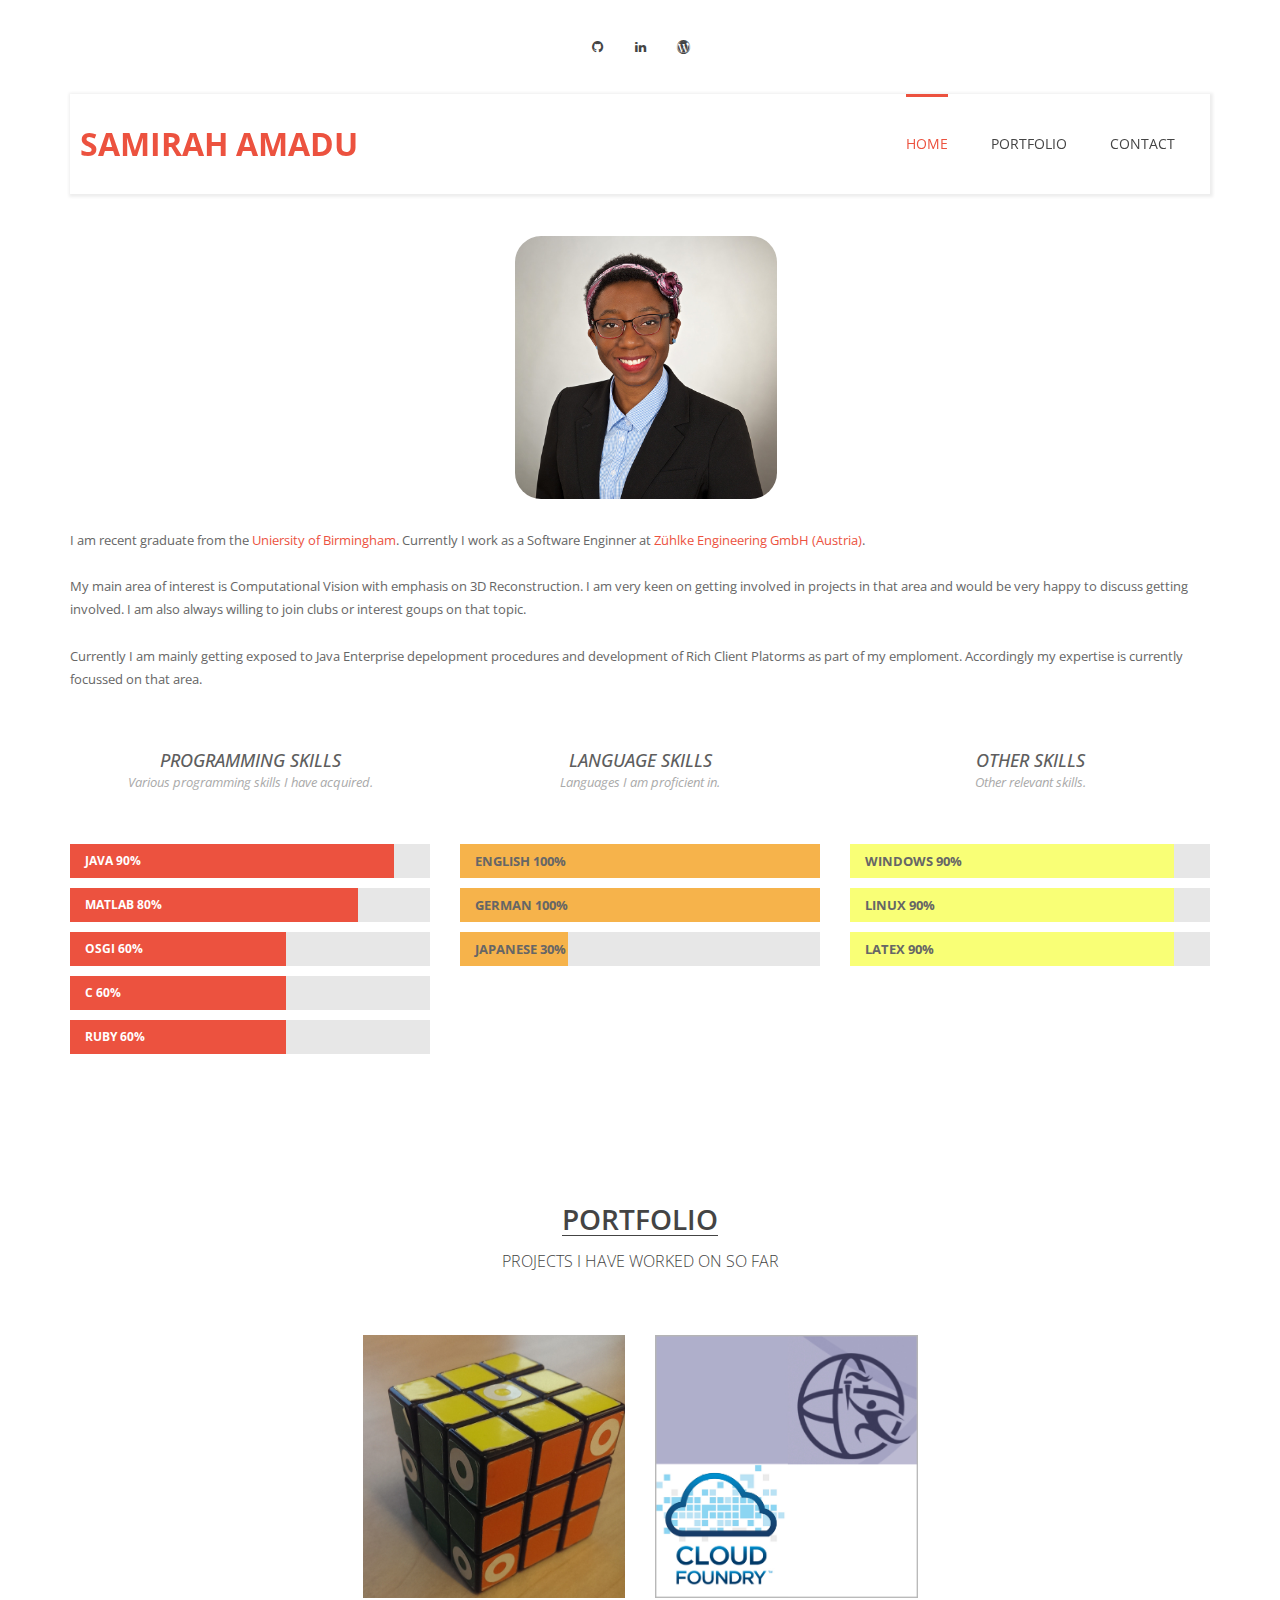
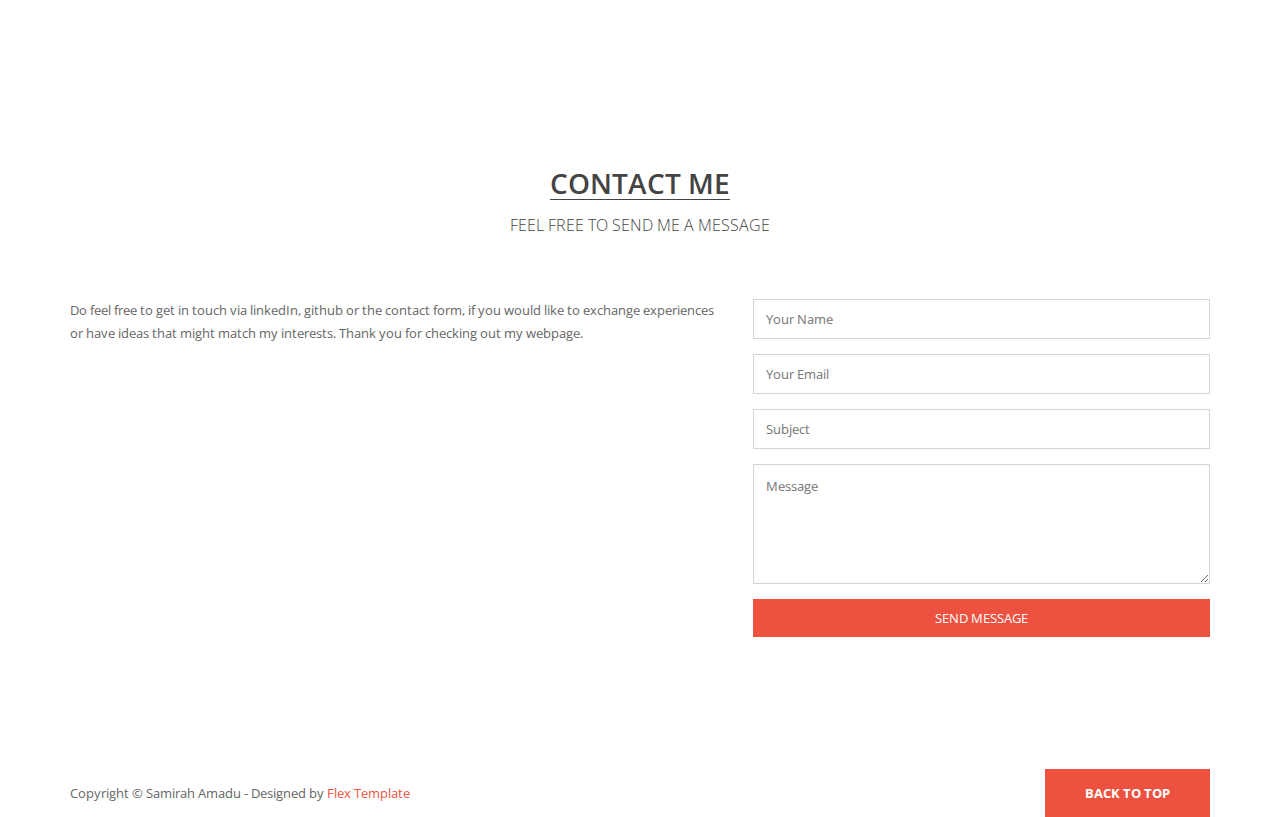
<file: index.html>
<!DOCTYPE html>
<!--[if lt IE 7]>      <html class="no-js lt-ie9 lt-ie8 lt-ie7"> <![endif]-->
<!--[if IE 7]>         <html class="no-js lt-ie9 lt-ie8"> <![endif]-->
<!--[if IE 8]>         <html class="no-js lt-ie9"> <![endif]-->
<!--[if gt IE 8]><!--> <html class="no-js"> <!--<![endif]-->
    <head>
        <meta charset="utf-8">
        <title>Samirah Amadu - Software Engineer</title>
    	<meta name="description" content="">
        <meta name="viewport" content="width=device-width">
<!-- 
Flex Template 
http://www.templatemo.com/tm-406-flex
-->
        <link href='http://fonts.googleapis.com/css?family=Open+Sans:400,300,600,700,800' rel='stylesheet' type='text/css'>
        
        <link rel="stylesheet" href="css/bootstrap.min.css">
        <link rel="stylesheet" href="css/font-awesome.css">
        <link rel="stylesheet" href="css/animate.css">
        <link rel="stylesheet" href="css/templatemo_misc.css">
        <link rel="stylesheet" href="css/templatemo_style.css">

        <script src="js/vendor/modernizr-2.6.1-respond-1.1.0.min.js"></script>
	<script>
		  (function(i,s,o,g,r,a,m){i['GoogleAnalyticsObject']=r;i[r]=i[r]||function(){
		  (i[r].q=i[r].q||[]).push(arguments)},i[r].l=1*new Date();a=s.createElement(o),
		  m=s.getElementsByTagName(o)[0];a.async=1;a.src=g;m.parentNode.insertBefore(a,m)
		  })(window,document,'script','//www.google-analytics.com/analytics.js','ga');
		  ga('create', 'UA-57248346-1', 'auto');
		  ga('send', 'pageview');
		  ga(‘set’, ‘&uid’, {{USER_ID}}); // Set the user ID using signed-in user_id.
	</script>
    </head>
    <body>
        <!--[if lt IE 7]>
            <p class="chromeframe">You are using an outdated browser. <a href="http://browsehappy.com/">Upgrade your browser today</a> or <a href="http://www.google.com/chromeframe/?redirect=true">install Google Chrome Frame</a> to better experience this site.</p>
        <![endif]-->


        <div class="site-main" id="sTop">
            <div class="site-header">
                <div class="container">
                    <div class="row">
                        <div class="col-md-12 text-center">
                            <ul class="social-icons">
                                <li><a href="https://github.com/chibi03" class="fa fa-github"></a></li>
                                <li><a href="https://uk.linkedin.com/in/samirahamadu" class="fa fa-linkedin"></a></li>
								<li><a href="https://techandmyself.wordpress.com/" class="fa fa-wordpress"></a></li>
                            </ul>
                        </div> <!-- /.col-md-12 -->
                    </div> <!-- /.row -->
                </div> <!-- /.container -->
                <div class="main-header">
                    <div class="container">
                        <div id="menu-wrapper">
                            <div class="row">
                                <div class="logo-wrapper col-md-4 col-sm-4">
                                    <h1>
                                        <a href="#top">Samirah Amadu</a>
                                    </h1>
                                </div> <!-- /.logo-wrapper -->
                                <div class="col-md-8 col-sm-8 main-menu text-right">
                                    <div class="toggle-menu visible-sm visible-xs"><i class="fa fa-bars"></i></div>
                                    <ul class="menu-first">
                                        <li class="active"><a href="#top">Home</a></li>
                                        <li><a href="#portfolio">Portfolio</a></li>
                                        <li><a href="#contact">Contact</a></li>                                 
                                    </ul>                                    
                                </div> <!-- /.main-menu -->
                            </div> <!-- /.row -->
                        </div> <!-- /#menu-wrapper -->                        
                    </div> <!-- /.container -->
                </div> <!-- /.main-header -->
            </div> <!-- /.site-header -->
        </div> <!-- /.site-main -->


		<div class="content-section" id="our-team">
            <div class="container">
                <div class="row">
                    <div class="team-member col-md-3 col-sm-6">
                        <div class="member-thumb">
                            <img src="images/member1.jpg" alt="">
                            <div class="team-overlay">
                                <h3>Samirah Amadu</h3>
                                <span>Software Engineer</span>
                                <ul class="social">
                                    <li><a href="https://github.com/chibi03" class="fa fa-github"></a></li>
                                <li><a href="https://uk.linkedin.com/in/samirahamadu" class="fa fa-linkedin"></a></li>
								<li><a href="https://techandmyself.wordpress.com/" class="fa fa-wordpress"></a></li>
                                </ul>
                            </div> <!-- /.team-overlay -->
                        </div> <!-- /.member-thumb -->
                    </div> <!-- /.team-member -->
                </div> <!-- /.row -->
				<div class="row">
                    <div class="col-md-12 col-sm-6">
						<p>I am recent graduate from the <a href="http://www.birmingham.ac.uk/index.aspx">Uniersity of Birmingham</a>. Currently I work as a Software Enginner at <a href="http://www.zuehlke.com/at/de/">Zühlke Engineering GmbH (Austria)</a>. <br><br>
						My main area of interest is Computational Vision with emphasis on 3D Reconstruction. I am very keen on getting involved in projects in that area and would be very happy to discuss getting involved. I am also always willing to join clubs or interest goups on that topic.<br><br>
Currently I am mainly getting exposed to Java Enterprise depelopment procedures and development of Rich Client Platorms as part of my emploment. Accordingly my expertise is currently focussed on that area.
						</p>
                    </div> <!-- /.col-md-12 -->
                </div> <!-- /.row -->


                <div class="row">
                    <div class="col-md-4 text-center">
                        <div class="skills-heading">
                            <h3 class="skills-title">Programming Skills</h3>
                            <p class="small-text">Various programming skills I have acquired.</p>
                        </div>
                    </div> <!-- /.col-md-12 -->
					<div class="col-md-4 text-center">
                        <div class="skills-heading">
                            <h3 class="skills-title">Language Skills</h3>
							<p class="small-text">Languages I am proficient in.</p>
                        </div>
                    </div> <!-- /.col-md-12 -->
					<div class="col-md-4 text-center">
                        <div class="skills-heading">
                            <h3 class="skills-title">Other Skills</h3>
							<p class="small-text">Other relevant skills.</p>
                        </div>
                    </div> <!-- /.col-md-12 -->
                </div> <!-- /.row -->
                <div class="row">
                    <div class="col-md-4 col-sm-6">
                        <ul class="progess-bars">
                            <li>
                                <div class="progress">
                                    <div class="progress-bar" role="progressbar" aria-valuenow="90" aria-valuemin="0" aria-valuemax="100" style="width: 90%;">Java 90%</div>
                                </div>
                            </li>
                            <li>
                                <div class="progress">
                                    <div class="progress-bar" role="progressbar" aria-valuenow="80" aria-valuemin="0" aria-valuemax="100" style="width: 80%;">Matlab 80%</div>
                                </div>
                            </li>
                            <li>
                                <div class="progress">
                                    <div class="progress-bar" role="progressbar" aria-valuenow="60" aria-valuemin="0" aria-valuemax="100" style="width: 60%;">OSGi 60%</div>
                                </div>
                            </li>
                            <li>
                                <div class="progress">
                                    <div class="progress-bar" role="progressbar" aria-valuenow="60" aria-valuemin="0" aria-valuemax="100" style="width: 60%;">C 60%</div>
                                </div>
                            </li>
							<li>
                                <div class="progress">
                                    <div class="progress-bar" role="progressbar" aria-valuenow="60" aria-valuemin="0" aria-valuemax="100" style="width: 60%;">Ruby 60%</div>
                                </div>
                            </li>
                        </ul>
                    </div> <!-- /.col-md-4 -->
					<div class="col-md-4 col-sm-6">
                        <ul class="progess-bars">
                            <li>
                                <div class="progress">
                                    <div class="progress-bar-orange" role="progressbar" aria-valuenow="100" aria-valuemin="0" aria-valuemax="100" style="width: 100%;">English 100%</div>
                                </div>
                            </li>
                            <li>
                                <div class="progress">
                                    <div class="progress-bar-orange" role="progressbar" aria-valuenow="100" aria-valuemin="0" aria-valuemax="100" style="width: 100%;">German 100%</div>
                                </div>
                            </li>
							<li>
                                <div class="progress">
                                    <div class="progress-bar-orange" role="progressbar" aria-valuenow="30" aria-valuemin="0" aria-valuemax="100" style="width: 30%;">Japanese 30%</div>
                                </div>
                            </li>
                        </ul>
                    </div> <!-- /.col-md-4 -->
					<div class="col-md-4 col-sm-6">
                        <ul class="progess-bars">
                            <li>
                                <div class="progress">
                                    <div class="progress-bar-yellow" role="progressbar" aria-valuenow="90" aria-valuemin="0" aria-valuemax="100" style="width: 90%;">Windows 90%</div>
                                </div>
                            </li>
                            <li>
                                <div class="progress">
                                    <div class="progress-bar-yellow" role="progressbar" aria-valuenow="90" aria-valuemin="0" aria-valuemax="100" style="width: 90%;">Linux 90%</div>
                                </div>
                            </li>
							<li>
                                <div class="progress">
                                    <div class="progress-bar-yellow" role="progressbar" aria-valuenow="90" aria-valuemin="0" aria-valuemax="100" style="width: 90%;">Latex 90%</div>
                                </div>
                            </li>
                        </ul>
                    </div> <!-- /.col-md-4 -->
				</div>
            </div> <!-- /.container -->
        </div> <!-- /#our-team -->




        <div class="content-section" id="portfolio">
            <div class="container">
                <div class="row">
                    <div class="heading-section col-md-12 text-center">
                        <h2>Portfolio</h2>
                        <p>Projects I have worked on so far</p>
                    </div> <!-- /.heading-section -->
                </div> <!-- /.row -->
                <div class="row">
					<div class="portfolio-item col-md-3 col-sm-6">
                    </div> <!-- /.portfolio-item -->
                    <div class="portfolio-item col-md-3 col-sm-6">
                        <div class="portfolio-thumb">
                            <img src="images/gallery/p1.jpg" alt="">
                            <div class="portfolio-overlay">
                                <h3>3D Reconstruction</h3>
                                <p>Development of a prototype for Stereo Reconstruction from images.</p>
                                <!--<a href="images/gallery/p1.jpg" data-rel="lightbox" class="expand">
                                    <i class="fa fa-search"></i>
                                </a>-->
                            </div> <!-- /.portfolio-overlay -->
                        </div> <!-- /.portfolio-thumb -->
                    </div> <!-- /.portfolio-item -->
                    <div class="portfolio-item col-md-3 col-sm-6">
                        <div class="portfolio-thumb">
                            <img src="images/gallery/p2.jpg" alt="">
                            <div class="portfolio-overlay">
                                <h3>Buildpack for Cloudfoundry</h3>
                                <p>Development of a CloudFoundry Buildpack for the integration of WebSphere Liberty profile into its PaaS.</p>
                                <!--<a href="images/gallery/p2.jpg" data-rel="lightbox" class="expand">
                                    <i class="fa fa-search"></i>
                                </a> -->
                            </div> <!-- /.portfolio-overlay -->
                        </div> <!-- /.portfolio-thumb -->
                    </div> <!-- /.portfolio-item -->
					<div class="portfolio-item col-md-3 col-sm-6">
                    </div> <!-- /.portfolio-item -->
                </div> <!-- /.row -->
            </div> <!-- /.container -->
        </div> <!-- /#portfolio -->




        <div class="content-section" id="contact">
            <div class="container">
                <div class="row">
                    <div class="heading-section col-md-12 text-center">
                        <h2>Contact Me</h2>
                        <p>Feel free to send me a message</p>
                    </div> <!-- /.heading-section -->
                </div> <!-- /.row -->
                <div class="row">
                    <div class="col-md-7 col-sm-6">
                        <p>Do feel free to get in touch via linkedIn, github or the contact form, if you would like to exchange experiences or have ideas that might match my interests.
Thank you for checking out my webpage.
                    	</p>
                        <!--<ul class="contact-info">
                            <li>Email: <a href="mailto:mail@amadusamirah.at">mail@amadusamirah.at</a></li>
                        </ul>
						-->
                        <!-- spacing for mobile viewing --><br><br>
                    </div> <!-- /.col-md-7 -->
                    <div class="col-md-5 col-sm-6">
                        <div class="contact-form">
							<form name="contactform" id="contactform" action="//formspree.io/hireme@amadusamirah.at" method="POST">
                                <p>
                                    <input name="name" type="text" id="name" placeholder="Your Name">
                                </p>
                                <p>
                                    <input name="email" type="text" id="email" placeholder="Your Email"> 
                                </p>
                                <p>
                                    <input name="subject" type="text" id="subject" placeholder="Subject"> 
                                </p>
                                <p>
                                    <textarea name="comments" id="comments" placeholder="Message"></textarea>    
                                </p>
                                <input type="submit" class="mainBtn" id="submit" value="Send Message">
                            </form>
                        </div> <!-- /.contact-form -->
                    </div> <!-- /.col-md-5 -->
                </div> <!-- /.row -->
            </div> <!-- /.container -->
        </div> <!-- /#contact -->
            
        <div id="footer">
            <div class="container">
                <div class="row">
                    <div class="col-md-8 col-xs-12 text-left">
                        <span>Copyright &copy; Samirah Amadu
                        - Designed by <a rel="nofollow" href="http://www.templatemo.com/tm-406-flex" target="_parent">Flex Template</a></span>
                  </div> <!-- /.text-center -->
                    <div class="col-md-4 hidden-xs text-right">
                        <a href="#top" id="go-top">Back to top</a>
                    </div> <!-- /.text-center -->
                </div> <!-- /.row -->
            </div> <!-- /.container -->
        </div> <!-- /#footer -->
        
        <script src="js/vendor/jquery-1.11.0.min.js"></script>
        <script>window.jQuery || document.write('<script src="js/vendor/jquery-1.11.0.min.js"><\/script>')</script>
        <script src="js/bootstrap.js"></script>
        <script src="js/plugins.js"></script>
        <script src="js/main.js"></script>

        <!-- Google Map -->
        <script src="http://maps.google.com/maps/api/js?sensor=true"></script>
        <script src="js/vendor/jquery.gmap3.min.js"></script>
        
        <!-- Google Map Init-->
        <script type="text/javascript">
            jQuery(function($){
                $('#map_canvas').gmap3({
                    marker:{
                        address: '16.8496189,96.1288854' 
                    },
                        map:{
                        options:{
                        zoom: 15,
                        scrollwheel: false,
                        streetViewControl : true
                        }
                    }
                });
            });
        </script>
        <!-- templatemo 406 flex -->
    </body>
</html>
</file>
<file: css/templatemo_style.css>
/* 

Flex Template 

http://www.templatemo.com/tm-406-flex

*/

html, body, div, span, applet, object, iframe, h1, h2, h3, h4, h5, h6, p, blockquote, pre, a, abbr, acronym, address, big, cite, code, del, dfn, em, img, ins, kbd, q, s, samp, small, strike, strong, sub, sup, tt, var, b, u, i, center, dl, dt, dd, ol, ul, li, fieldset, form, label, legend, table, caption, tbody, tfoot, thead, tr, th, td, article, aside, canvas, details, embed, figure, figcaption, footer, header, hgroup, menu, nav, output, ruby, section, summary, time, mark, audio, video {
  margin: 0;
  padding: 0;
  border: 0;
  font-size: 100%;
  vertical-align: baseline;
}

body {
  line-height: 1;
}

.blue {
	color: #06C;
}

.green {
	color: #090;
}

ol,
ul {
  list-style: none;
}

blockquote,
q {
  quotes: none;
}

blockquote:before,
blockquote:after {
  content: '';
  content: none;
}

table {
  border-collapse: collapse;
  border-spacing: 0;
}

html {
  font-size: 100%;
  -webkit-text-size-adjust: 100%;
  -ms-text-size-adjust: 100%;
}

a:focus {
  outline: none;
  text-decoration: none;
}

a:active {
  text-decoration: none;
}

article,
aside,
details,
figcaption,
figure,
footer,
header,
hgroup,
nav,
section,
img {
  display: block;
}

audio,
canvas,
video {
  display: inline-block;
  *display: inline;
  *zoom: 1;
}

audio:not([controls]) {
  display: none;
}

sub,
sup {
  line-height: 0;
  position: relative;
  vertical-align: baseline;
}

sup {
  top: -.5em;
}

sub {
  bottom: -.25em;
}

img {
  border: 0;
  -ms-interpolation-mode: bicubic;
}

button,
input,
select,
textarea {
  font-size: 100%;
  margin: 0;
  vertical-align: baseline;
  *vertical-align: middle;
}

button,
input {
  line-height: normal;
  *overflow: visible;
}

button::-moz-focus-inner,
input::-moz-focus-inner {
  border: 0;
  padding: 0;
}

button,
input[type="button"],
input[type="reset"],
input[type="submit"] {
  cursor: pointer;
  -webkit-appearance: button;
}

input[type="search"] {
  -webkit-appearance: textfield;
  -webkit-box-sizing: content-box;
  -moz-box-sizing: content-box;
  box-sizing: content-box;
}

input[type="search"]:-webkit-search-decoration {
  -webkit-appearance: none;
}

textarea {
  overflow: auto;
  vertical-align: top;
}

body {
  font-family: "Open Sans", Arial, sans-serif;
  font-size: .83em;
  line-height: 1.75;
  color: #666666;
  background-color: white;
  text-rendering: optimizeLegibility;
  overflow-x: hidden;
}

a {
  color: #ec523f;
  text-decoration: none;
  -webkit-transition: all 200ms ease-in-out;
  -moz-transition: all 200ms ease-in-out;
  transition: all 200ms ease-in-out;
}
a:hover {
  color: black;
  text-decoration: none;
}

h1, h2, h3, h4, h5, h6 {
  font-family: "Open Sans", Arial, sans-serif;
  color: #444444;
}

*, *:before, *:after {
  -moz-box-sizing: border-box;
  -webkit-box-sizing: border-box;
  box-sizing: border-box;
}

button,
input,
select,
textarea {
  border: 1px solid #d5d5d5;
  outline: 0;
  padding: 10px 12px;
  color: #666666;
}
button:focus,
input:focus,
select:focus,
textarea:focus {
  border-color: #666666;
}

.text-right {
  text-align: right;
}

.text-left {
  text-align: left;
}

.text-center {
  text-align: center;
}

.main-btn {
  color: white;
  border: 1px solid white;
  padding: 12px 20px;
  text-transform: uppercase;
  font-weight: 700;
  display: inline-block;
}

hr {
  display: block;
  height: 1px;
  border: 0;
  border-top: 1px solid #e2e2e2;
  margin: 40px 0;
}

.site-header ul.social-icons {
  position: relative;
  z-index: 11;
  margin: 30px 0;
}
.site-header ul.social-icons li {
  display: inline-block;
  margin: 0 2px;
}
.site-header ul.social-icons li a {
  width: 36px;
  height: 36px;
  background-color: white;
  color: #444444;
  text-align: center;
  line-height: 36px;
  border-radius: 18px;
  -webkit-border-radius: 18px;
  -moz-border-radius: 18px;
}

.main-header {
  position: fixed;
  width: 100%;
  margin: 0 auto;
  z-index: 1000;
  top: 94px;
  -webkit-transition: all 150ms ease-in-out;
  -moz-transition: all 150ms ease-in-out;
  transition: all 150ms ease-in-out;
}

.scrolled {
  position: fixed;
  left: 0;
  top: 0;
  -webkit-transition: all 150ms ease-in-out;
  -moz-transition: all 150ms ease-in-out;
  transition: all 150ms ease-in-out;
}

#menu-wrapper {
  background-color: white;
  overflow: hidden;
  -moz-box-shadow: 1px 1px 3px 2px rgba(0, 0, 0, 0.07);
  -webkit-box-shadow: 1px 1px 3px 2px rgba(0, 0, 0, 0.07);
  box-shadow: 1px 1px 3px 2px rgba(0, 0, 0, 0.07);
}

.logo-wrapper {
  height: 100px;
  background-position: 15px;
}
.logo-wrapper a {
  display: inline-block;
  overflow: hidden;
  padding-left: 10px;
  line-height: 100px;
  text-transform: uppercase;
  color: #ec523f;
  font-size: 32px;
  font-weight: 700;
}

.main-menu ul li {
  display: inline-block;
  margin: 0 20px;
}
.main-menu ul li:last-child {
  margin-right: 35px;
}
.main-menu ul li a {
  text-transform: uppercase;
  font-size: 14px;
  color: #444444;
  line-height: 100px;
  padding-top: 37px;
}
.main-menu ul li.active a {
  border-top: 3px solid #ec523f;
  color: #ec523f;
}

.toggle-menu {
  width: 36px;
  height: 36px;
  float: right;
  margin-top: 33px;
  margin-right: 30px;
  text-align: center;
  line-height: 36px;
  font-size: 14px;
  background: #EC523F;
  display: inline-block;
  color: white;
  cursor:pointer;
}

/*.menu-responsive {
  display: none;
  background-color: rgba(50, 50, 50, 0.88);
}
.menu-responsive ul li {
  padding: 5px 0px 5px 25px;
}
.menu-responsive ul li a {
  display: block;
  color: white;
  text-transform: uppercase;
  font-size: 14px;
}
.menu-responsive ul li.active a {
  color: #ec523f;
}*/

.flexslider {
  position: relative;
  top: -96px;
}
.flexslider .overlay {
  position: absolute;
  top: 0;
  left: 0;
  z-index: 8;
  background: rgba(0, 0, 0, 0.5);
  width: 100%;
  height: 100%;
}
.flexslider .slider-caption {
  position: absolute;
  z-index: 9;
  width: 100%;
  text-align: center;
  top: 380px;
  left: 0;
}
.flexslider .slider-caption h2 {
  color: white;
  text-transform: uppercase;
  font-size: 36px;
  font-weight: 700;
  border-bottom: 1px solid white;
  padding-bottom: 10px;
  display: inline-block;
}
.flexslider .slider-caption p {
  color: white;
  text-transform: uppercase;
  font-size: 18px;
  margin-top: 20px;
  margin-bottom: 26px;
  display: block;
}
.flexslider .slider-caption a.slider-btn {
  color: white;
  background-color: #ec523f;
  padding: 12px 20px;
  border-radius: 4px;
  text-transform: uppercase;
  font-weight: 700;
}
@media screen and (min-width: 989px) {
  .flexslider .slider-caption {
    top: 230px;
  }
}
@media screen and (min-width: 1200px) {
  .flexslider .slider-caption {
    top: 380px;
  }
}
@media screen and (max-width: 1199px) {
  .main-menu ul li {
    margin-left: 15px;
    margin-right: 15px;
  }
  .main-menu ul li:last-child {
    margin-right: 30px;
  }
}
@media screen and (max-width: 991px) {
  .logo-wrapper { 
    background-size: contain;     
  }
  .logo-wrapper{
    height: 50px;
  }
  .logo-wrapper a {
    line-height: 50px;
    padding-left: 70px;
  }
  .toggle-menu {
    margin-top: 7px;
    margin-right: 10px;
  }
  .main-menu ul li {
    display: block;
  }
  .menu-first.show {
    opacity: 1;
    height: auto;    
    margin-top: 10px;
    transition: opacity 1s, height 0;
  }
  .menu-first {
    float: right;
    overflow: auto;
    width: 100%;    
    opacity: 0;    
    height: 0;    
    /*background: rgba(50, 50, 50, 0.88);*/
    transition: opacity 1s, height 0 1s;
    /*transition: all 0.3s ease;    */
  }
  .main-menu ul li a {
    line-height: 40px;
    padding-top: 10px;   
  }
  .main-menu ul li.active a {
    border-top: none;
  }
  .main-menu ul li:last-child { margin-right: 20px; }
}
@media screen and (max-width: 767px) {
  .main-header {
    top: 0;
  }
  .site-header {
    margin-top: 40px;
  }
  .logo-wrapper {
    float: left;
  }
  .menu-first {
    margin-top: 0;
  }
  .flexslider {
    margin-top: 80px;
  }
}

@media screen and (max-height: 500px) {
  .menu-first.show {
    max-height: 250px;
    padding-right: 15px;
  }
}

.content-section {
  margin-top: 80px;
  padding-top: 60px;
}

.heading-section {
  margin-bottom: 60px;
}
.heading-section h2 {
  font-size: 28px;
  font-weight: 600;
  text-transform: uppercase;
  border-bottom: 1px solid #444444;
  display: inline-block;
}
.heading-section p {
  color: #444444;
  font-size: 16px;
  font-weight: 300;
  text-transform: uppercase;
  margin-top: 10px;
}

.small-text {
  color: #aaaaaa;
}

.space-fixed {
  width: 100%;
  height: 130px;
  overflow: hidden;
  position: relative;
}

.content-section#services {
  margin-top: 0px;
}

.service-item {
  position: relative;
  color: white;
  text-align: center;
  margin-bottom: 30px;
}

.service-item a {
	color: #ffff66;
}

.service-item a:hover {
	color: black;
}

.service-item .service-icon {
  font-size: 3em;
  padding: 110px 0;
}
.service-item .service-content {
  padding: 10px;
  position: absolute;
  top: 0;
  left: 0;
  width: 100%;
  height: 100%;
  opacity: 0;
  visibility: hidden;
  -webkit-transition: all 200ms ease-in-out;
  -moz-transition: all 200ms ease-in-out;
  transition: all 200ms ease-in-out;
}
.service-item .service-content .inner-service {
  padding: 20px;
}
.service-item .service-content h3 {
  font-size: 18px;
  text-transform: uppercase;
  color: white;
  display: inline-block;
  padding-bottom: 10px;
  border-bottom: 1px solid white;
  margin-bottom: 15px;
}
.service-item:hover .service-icon {
  opacity: 0;
  visibility: hidden;
}
.service-item:hover .service-content {
  opacity: 1;
  visibility: visible;
}

#service-1 {
  background-color: #1abc9c;
}

#service-2 {
  background-color: #e67e22;
}

#service-3 {
  background-color: #3498db;
}

#service-4 {
  background-color: #2ecc71;
}

.portfolio-item {
  margin-bottom: 30px;
}
.portfolio-item .portfolio-thumb {
  position: relative;
  overflow: hidden;
}
.portfolio-item .portfolio-thumb img {
  width: 100%;
}
.portfolio-item .portfolio-thumb .portfolio-overlay {
  background-color: #ec523f;
  position: absolute;
  width: 100%;
  height: 100%;
  top: 0;
  left: 0;
  padding: 25px;
  text-align: center;
  color: white;
  opacity: 0;
  visibility: hidden;
  -webkit-transition: all 200ms ease-in-out;
  -moz-transition: all 200ms ease-in-out;
  transition: all 200ms ease-in-out;
}
.portfolio-item .portfolio-thumb .portfolio-overlay h3 {
  font-size: 18px;
  text-transform: uppercase;
  color: white;
  padding-bottom: 10px;
  margin-bottom: 10px;
  display: inline-block;
  border-bottom: 1px solid white;
}
.portfolio-item .portfolio-thumb .portfolio-overlay a.expand {
  margin-top: 15px;
  width: 36px;
  height: 36px;
  border-radius: 18px;
  -webkit-border-radius: 18px;
  -moz-border-radius: 18px;
  background-color: white;
  display: inline-block;
  text-align: center;
}
.portfolio-item .portfolio-thumb .portfolio-overlay a.expand i {
  line-height: 36px;
}
.portfolio-item .portfolio-thumb:hover .portfolio-overlay {
  opacity: 1;
  visibility: visible;
}

.team-member {
  margin-bottom: 30px;
  margin-left: 38%;
}
.team-member .member-thumb {
  position: relative;
  overflow: hidden;
  border-radius: 10%;
  -webkit-border-radius: 10%;
  -moz-border-radius: 10%;
}
.team-member .member-thumb img {
  width: 100%;
}
.team-member .member-thumb .team-overlay {
  position: absolute;
  width: 100%;
  height: 100%;
  border-radius: 10%;
  -webkit-border-radius: 10%;
  -moz-border-radius: 10%;
  text-align: center;
  top: 0;
  left: 0;
  background-color: #ec523f;
  color: white;
  opacity: 0;
  visibility: hidden;
  -webkit-transition: all 200ms ease-in-out;
  -moz-transition: all 200ms ease-in-out;
  transition: all 200ms ease-in-out;
}
.team-member .member-thumb .team-overlay h3 {
  font-size: 18px;
  text-transform: uppercase;
  color: white;
  display: inline-block;
  padding-bottom: 10px;
  border-bottom: 1px solid white;
  margin-top: 64px;
}
.team-member .member-thumb .team-overlay span {
  text-transform: uppercase;
  font-weight: 300;
  margin-top: 10px;
  display: block;
}
.team-member .member-thumb .team-overlay ul.social {
  display: block;
  margin-top: 20px;
}
.team-member .member-thumb .team-overlay ul.social li {
  display: inline-block;
}
.team-member .member-thumb .team-overlay ul.social li a {
  width: 36px;
  height: 36px;
  background-color: white;
  line-height: 40px;
  color: #ec523f;
  border-radius: 18px;
  -webkit-border-radius: 18px;
  -moz-border-radius: 18px;
}
.team-member .member-thumb:hover .team-overlay {
  opacity: 1;
  visibility: visible;
}

.skills-heading {
  margin-top: 60px;
  margin-bottom: 50px;
}
.skills-heading h3.skills-title {
  font-style: italic;
  font-size: 18px;
  text-transform: uppercase;
  color: #5e5e5e;
}
.skills-heading .small-text {
  font-style: italic;
}

.progress {
  height: 34px;
  box-shadow: none;
  border-radius: 0;
  background-color: #e7e7e7;
  margin-bottom: 10px;
}

.progress-bar {
  line-height: 34px;
  text-align: left;
  padding-left: 15px;
  text-transform: uppercase;
  font-weight: 700;
  background-color: #ec523f;
  box-shadow: none;
}

.progress-bar-orange {
  line-height: 34px;
  text-align: left;
  padding-left: 15px;
  text-transform: uppercase;
  font-weight: 700;
  background-color: #f6b34b;
  box-shadow: none;
}

.progress-bar-yellow {
  line-height: 34px;
  text-align: left;
  padding-left: 15px;
  text-transform: uppercase;
  font-weight: 700;
  background-color: #f9ff76;
  box-shadow: none;
}

.googlemap-wrapper {
  height: 380px;
  margin-bottom: 40px;
}

.map-canvas {
  height: 380px;
  border: 10px solid #efefef;
}

.contact-info {
  margin-top: 40px;
}

.contact-form input {
  width: 100%;
  margin-bottom: 15px;
}
.contact-form textarea {
  width: 100%;
  max-width: 100%;
  height: 120px;
}
.contact-form .mainBtn {
  margin-top: 15px;
  color: white;
  background-color: #ec523f;
  text-transform: uppercase;
  border: 0;
}

#go-top {
  background-color: #ec523f;
  color: white;
  padding: 15px 40px;
  text-transform: uppercase;
  font-weight: 700;
}

#footer {
  margin-top: 130px;
}

/*
body, p, div, h1, h2, h3, h4, h5, h6 {
	font-family: "Open Sans", Arial, Verdana, Geneva, sans-serif;
   	font-style: normal;
}
*/
</file>
<file: css/templatemo_misc.css>
/*
 * jQuery FlexSlider v2.2.0
 * http://www.woothemes.com/flexslider/
 *
 * Copyright 2012 WooThemes
 * Free to use under the GPLv2 license.
 * http://www.gnu.org/licenses/gpl-2.0.html
 *
 * Contributing author: Tyler Smith (@mbmufffin)
 */
/* Browser Resets
*********************************/
.flex-container a:active,
.flexslider a:active,
.flex-container a:focus,
.flexslider a:focus {
  outline: none;
}

.slides,
.flex-control-nav,
.flex-direction-nav {
  margin: 0;
  padding: 0;
  list-style: none;
}

/* Icon Fonts
*********************************/
/* Font-face Icons */
@font-face {
  font-family: 'flexslider-icon';
  src: url("../fonts/flexslider-icon.eot");
  src: url("../fonts/flexslider-icon.eot?#iefix") format("embedded-opentype"), url("../fonts/flexslider-icon.woff") format("woff"), url("../fonts/flexslider-icon.ttf") format("truetype"), url("../fonts/flexslider-icon.svg#flexslider-icon") format("svg");
  font-weight: normal;
  font-style: normal;
}
/* FlexSlider Necessary Styles
*********************************/
.flexslider {
  margin: 0;
  padding: 0;
}

.flexslider .slides > li {
  display: none;
  -webkit-backface-visibility: hidden;
}

/* Hide the slides before the JS is loaded. Avoids image jumping */
.flexslider .slides img {
  width: 100%;
  display: block;
}

.flex-pauseplay span {
  text-transform: capitalize;
}

/* Clearfix for the .slides element */
.slides:after {
  content: "\0020";
  display: block;
  clear: both;
  visibility: hidden;
  line-height: 0;
  height: 0;
}

html[xmlns] .slides {
  display: block;
}

* html .slides {
  height: 1%;
}

/* No JavaScript Fallback */
/* If you are not using another script, such as Modernizr, make sure you
 * include js that eliminates this class on page load */
.no-js .slides > li:first-child {
  display: block;
}

/* FlexSlider Default Theme
*********************************/
.flexslider {
  margin: 0 0;
  background: #eee;
  position: relative;
  zoom: 1;
}

.flex-viewport {
  max-height: 2000px;
  -webkit-transition: all 1s ease;
  -moz-transition: all 1s ease;
  -o-transition: all 1s ease;
  transition: all 1s ease;
}

.loading .flex-viewport {
  max-height: 300px;
}

.flexslider .slides {
  zoom: 1;
}

.carousel li {
  margin-right: 5px;
}

/* Direction Nav */
.flex-direction-nav {
  *height: 0;
}

.flex-direction-nav a {
  display: block;
  width: 40px;
  height: 40px;
  margin: -20px 0 0;
  position: absolute;
  top: 50%;
  z-index: 10;
  overflow: hidden;
  opacity: 0;
  cursor: pointer;
  color: rgba(0, 0, 0, 0.8);
  text-shadow: 1px 1px 0 rgba(255, 255, 255, 0.3);
  -webkit-transition: all .3s ease;
  -moz-transition: all .3s ease;
  transition: all .3s ease;
}

.flex-direction-nav .flex-prev {
  left: -50px;
}

.flex-direction-nav .flex-next {
  right: -50px;
  text-align: right;
}

.flexslider:hover .flex-prev {
  opacity: 0.7;
  left: 10px;
}

.flexslider:hover .flex-next {
  opacity: 0.7;
  right: 10px;
}

.flexslider:hover .flex-next:hover, .flexslider:hover .flex-prev:hover {
  opacity: 1;
}

.flex-direction-nav .flex-disabled {
  opacity: 0 !important;
  filter: alpha(opacity=0);
  cursor: default;
}

.flex-direction-nav a:before {
  font-family: "flexslider-icon";
  font-size: 40px;
  display: inline-block;
  content: '\f001';
}

.flex-direction-nav a.flex-next:before {
  content: '\f002';
}

/* Pause/Play */
.flex-pauseplay a {
  display: block;
  width: 20px;
  height: 20px;
  position: absolute;
  bottom: 5px;
  left: 10px;
  opacity: 0.8;
  z-index: 10;
  overflow: hidden;
  cursor: pointer;
  color: #000;
}

.flex-pauseplay a:before {
  font-family: "flexslider-icon";
  font-size: 20px;
  display: inline-block;
  content: '\f004';
}

.flex-pauseplay a:hover {
  opacity: 1;
}

.flex-pauseplay a.flex-play:before {
  content: '\f003';
}

/* Control Nav */
.flex-control-nav {
  width: 100%;
  position: absolute;
  bottom: -40px;
  text-align: center;
}

.flex-control-nav li {
  margin: 0 6px;
  display: inline-block;
  zoom: 1;
  *display: inline;
}

.flex-control-paging li a {
  width: 11px;
  height: 11px;
  display: block;
  background: #666;
  background: rgba(0, 0, 0, 0.5);
  cursor: pointer;
  text-indent: -9999px;
  -webkit-border-radius: 20px;
  -moz-border-radius: 20px;
  -o-border-radius: 20px;
  border-radius: 20px;
  -webkit-box-shadow: inset 0 0 3px rgba(0, 0, 0, 0.3);
  -moz-box-shadow: inset 0 0 3px rgba(0, 0, 0, 0.3);
  -o-box-shadow: inset 0 0 3px rgba(0, 0, 0, 0.3);
  box-shadow: inset 0 0 3px rgba(0, 0, 0, 0.3);
}

.flex-control-paging li a:hover {
  background: #333;
  background: rgba(0, 0, 0, 0.7);
}

.flex-control-paging li a.flex-active {
  background: #000;
  background: rgba(0, 0, 0, 0.9);
  cursor: default;
}

.flex-control-thumbs {
  margin: 5px 0 0;
  position: static;
  overflow: hidden;
}

.flex-control-thumbs li {
  width: 25%;
  float: left;
  margin: 0;
}

.flex-control-thumbs img {
  width: 100%;
  display: block;
  opacity: .7;
  cursor: pointer;
}

.flex-control-thumbs img:hover {
  opacity: 1;
}

.flex-control-thumbs .flex-active {
  opacity: 1;
  cursor: default;
}

@media screen and (max-width: 860px) {
  .flex-direction-nav .flex-prev {
    opacity: 1;
    left: 10px;
  }

  .flex-direction-nav .flex-next {
    opacity: 1;
    right: 10px;
  }
}
#lightbox {
  cursor: pointer;
  position: fixed;
  width: 100%;
  height: 100%;
  top: 0;
  left: 0;
  background: black;
  /* IE Fallback (Solid Colour) */
  background: url([data-uri]);
  background: rgba(0, 0, 0, 0.7);
  -webkit-filter: none !important;
}

#lightbox img {
  display: block;
  position: absolute;
  border: 5px solid #fff;
  box-shadow: 0 0 20px #000;
  border-radius: 1px;
}

body.blurred > * {
  -webkit-filter: blur(2px);
  -webkit-transform: translate3d(0, 0, 0);
}

.lightbox-loading {
  background: url(../images/loading.gif) center center no-repeat;
  width: 31px;
  height: 31px;
  margin: -16px 0 0 -16px;
  position: absolute;
  top: 48%;
  left: 50%;
}

.lightbox-caption {
  display: none;
  position: absolute;
  left: 0;
  bottom: 0;
  width: 100%;
  text-align: center;
  z-index: 1000;
  background: #000;
  background: rgba(0, 0, 0, 0.7);
}

.lightbox-caption p {
  margin: 0 auto;
  max-width: 70%;
  display: inline-block;
  *display: inline;
  *zoom: 1;
  padding: 10px;
  color: #fff;
  font-size: 12px;
  line-height: 18px;
}

.lightbox-button {
  position: absolute;
  z-index: 9999;
  background: no-repeat center center;
  width: 32px;
  height: 32px;
  opacity: 0.4;
  -webkit-transition: all 0.3s;
  -moz-transition: all 0.3s;
  -ms-transition: all 0.3s;
  transition: all 0.3s;
}

.lightbox-button:hover,
.lightbox-button:focus {
  opacity: 1;
  -webkit-transform: scale(1.4);
  -moz-transform: scale(1.4);
  -ms-transform: scale(1.4);
  transform: scale(1.4);
}

.lightbox-close {
  right: 10px;
  top: 10px;
  background-image: url("../images/close.png");
}

.lightbox-next {
  right: 10px;
  top: 48%;
  background-image: url("../images/next.png");
}

.lightbox-previous {
  left: 10px;
  top: 48%;
  background-image: url("../images/previous.png");
}
</file>
